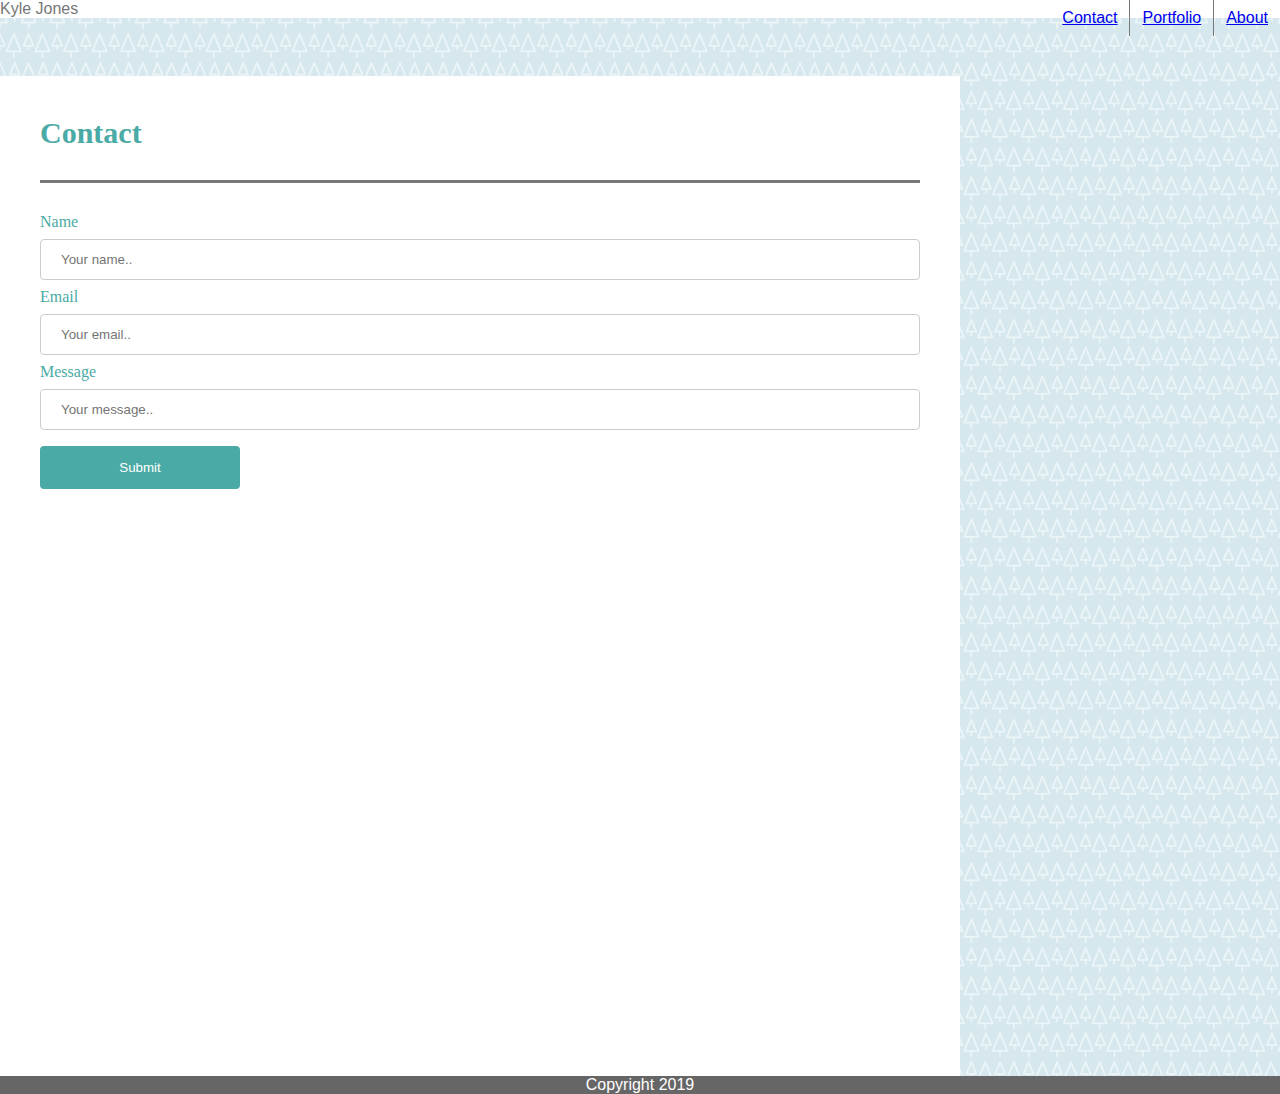
<file: contact2.html>
<!DOCTYPE html>
<html lang="en-us">

<head>
    <meta charset="UTF-8">
    <title>Kyle Jones</title>
    <link rel="stylesheet" type="text/css" href="assets/css/style2.css">
</head>

<body>

    <nav>
        <ul> 
            <li><a href="index.html">About</a></li>
            <li><a href="portfolio.html">Portfolio</a></li>
            <li><a href="contact.html">Contact</a></li>
        </ul>
                          
        <header>
            Kyle Jones
        </header>
    </nav>

    <section id="contact">
        
        <section id="coontact2">
            Contact
        </section>
        <div>
            <!-- found on https://www.w3schools.com/css/css_form.asp -->
                <form action="/action_page.php">
                  <label for="fname">Name</label>
                  <input type="text" id="fname" name="firstname" placeholder="Your name..">
              
                  <label for="lname">Email</label>
                  <input type="text" id="lname" name="lastname" placeholder="Your email..">
              
                  <label for="country">Message</label>
                  <input type="text" id="country" name="country" placeholder="Your message..">
                
                  <input type="submit" value="Submit">
                </form>
            </div>
        
    </section>

    <footer>
        Copyright 2019
    </footer>

</body>
</html>
</file>
<file: assets/css/style2.css>
* {
    margin: 0 auto;
    box-sizing: border-box 
}

body {
    background-image: url('../images/trees.png');
}

nav { 
    font-family: Arial, Helvetica, sans-serif;
    color: #777777;
    background-color: #ffffff;
    }

.clearfix::after {
    content: "";
    clear: both;
    display: table;
  }

.name { 
    font-family: Georgia, 'Times New Roman', Times, serif;
    background: #4aaaa5;
    color: #ffffff;
    width: 200px;
    padding: 20px;
    margin-left: 
    float:left;
}

ul {
    list-style-type: none;
    margin: 0;
    padding: 0;
}

li {
    display: inline;
    float: right;
    border-right: 1px solid #777777;
    background-color: #ffffff
    display: block;
    color: #777777;
    text-align: center;
    padding: 9px 12px;
    text-decoration: none;
  }

  li:first-child {
    border-right: none;
  }

footer { 
        font-family: Arial, Helvetica, sans-serif;
        background: #666666;
        color: #ffffff;
        float:left;
        width: 100%;
        text-align: center;
}

#about-me { 
    font-family: Georgia, 'Times New Roman', Times, serif;
    color: #4aaaa5;
    background: #ffffff;
    width: 960px;
    height: 1000px;
    padding: 40px;
    margin-top: 40px;
    }

#aboot-me2 {
    font-weight: bold;
    font-size: 30px;
    margin-bottom: 30px;
    padding-bottom: 30px;
    border-bottom: 3px solid #777777;
    width:960px;
}

article {
    font-family: Arial, Helvetica, sans-serif;
    color: #777777;
    float: left;
    line-height: 30px;
    width: 960px;
    }

p {
    float:none;
}

#contact, 
#portfolio {
    clear:both;
    font-family: Georgia, 'Times New Roman', Times, serif;
    color: #4aaaa5;
    background: #ffffff;
    float:left;
    width: 960px;
    height: 1000px;
    padding: 40px;
    margin-top: 40px;
}

#coontact2, 
#poortfolio2 {
    font-weight: bold;
    font-size: 30px;
    margin-bottom: 30px;
    padding-bottom: 30px;
    border-bottom: 3px solid #777777;
}
/* found onw3schools.com/css/css_image_gallery */
/* code that the picture and text sit in */
div.gallery {
    margin: 20px;
    border: 1px solid #ccc;
    float: left;
    width: 240px;
  }

  /* psuedo code for styling */
  div.gallery:hover {
    border: 1px solid #777;
  }
  
  /* code for width and height of the image */
  div.gallery img {
    width: 100%;
    height: auto;
  }
  
  /* code for styling and positioning of text */
  div.desc {
    padding: 15px;
    text-align: center;
    color: #ffffff;
    background: #4aaaa5;
    position: relative;
    bottom: 70px;
  }
/* code for layout of form */
  input[type=text], select {
    width: 100%;
    padding: 12px 20px;
    margin: 8px 0;
    display: inline-block;
    border: 1px solid #ccc;
    border-radius: 4px;
    box-sizing: border-box;
  }
  /* code for submit button */
  input[type=submit] {
    width: 200px;
    background-color:#4aaaa5;
    color: white;
    padding: 14px 20px;
    margin: 8px 0;
    border: none;
    border-radius: 4px;
    cursor: pointer;
  }
  /* styling code */
  input[type=submit]:hover {
    background-color: blue;
  }
</file>
